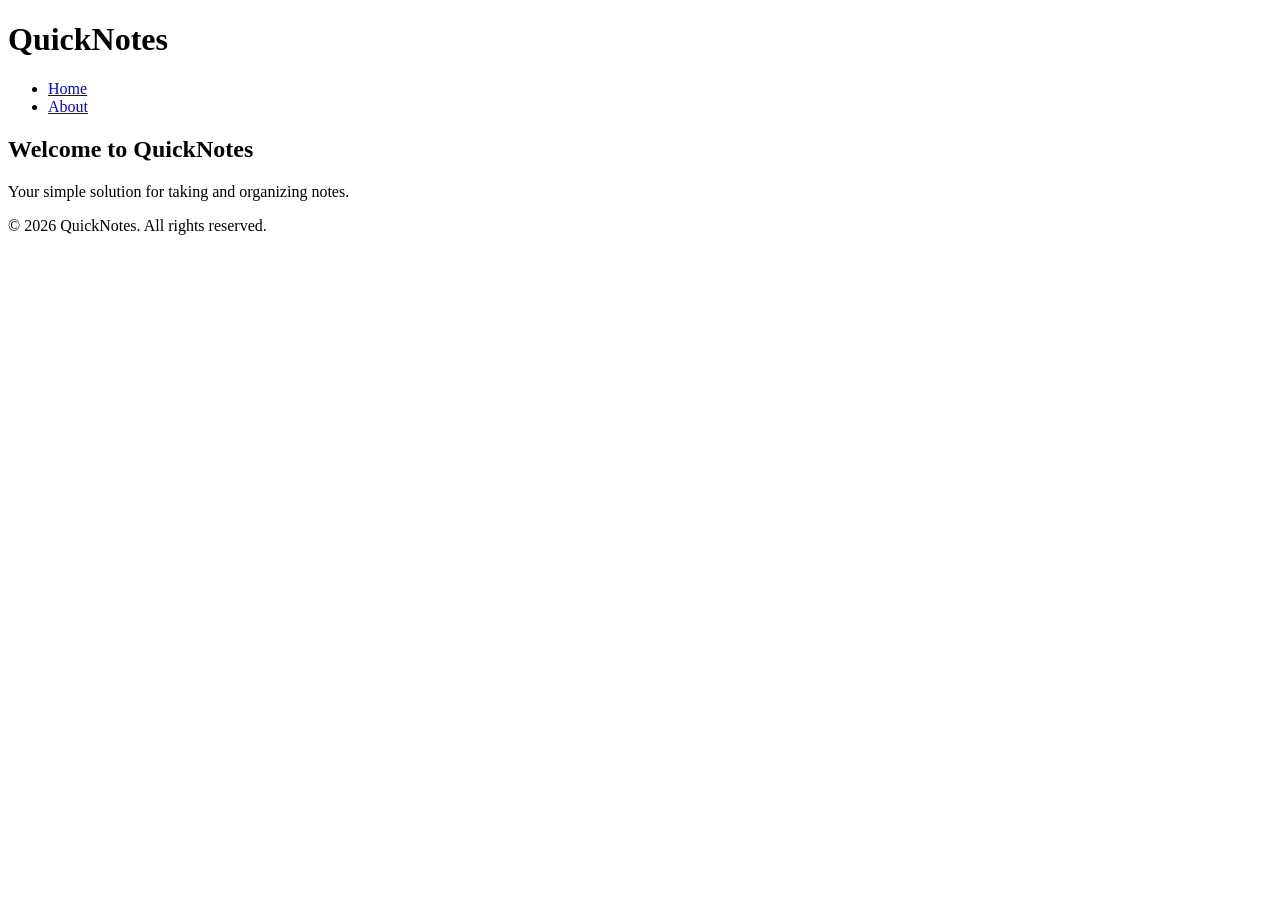
<file: day1/index.html>
<!DOCTYPE html>
<html lang="en">
<head>
    <meta charset="UTF-8">
    <meta name="viewport" content="width=device-width, initial-scale=1.0">
    <title>QuickNotes - Home</title>
</head>
<body>
    <header>
        <h1>QuickNotes</h1>
        <nav>
            <nav>
    <ul>
        <li><a href="index.html">Home</a></li>
        <li><a href="about.html">About</a></li>
    </ul>
</nav>
        </nav>
    </header>

    <main>
        <h2>Welcome to QuickNotes</h2>
        <p>Your simple solution for taking and organizing notes.</p>
    </main>

    <footer>
        <p>&copy; 2026 QuickNotes. All rights reserved.</p>
    </footer>
</body>
</html>
</file>
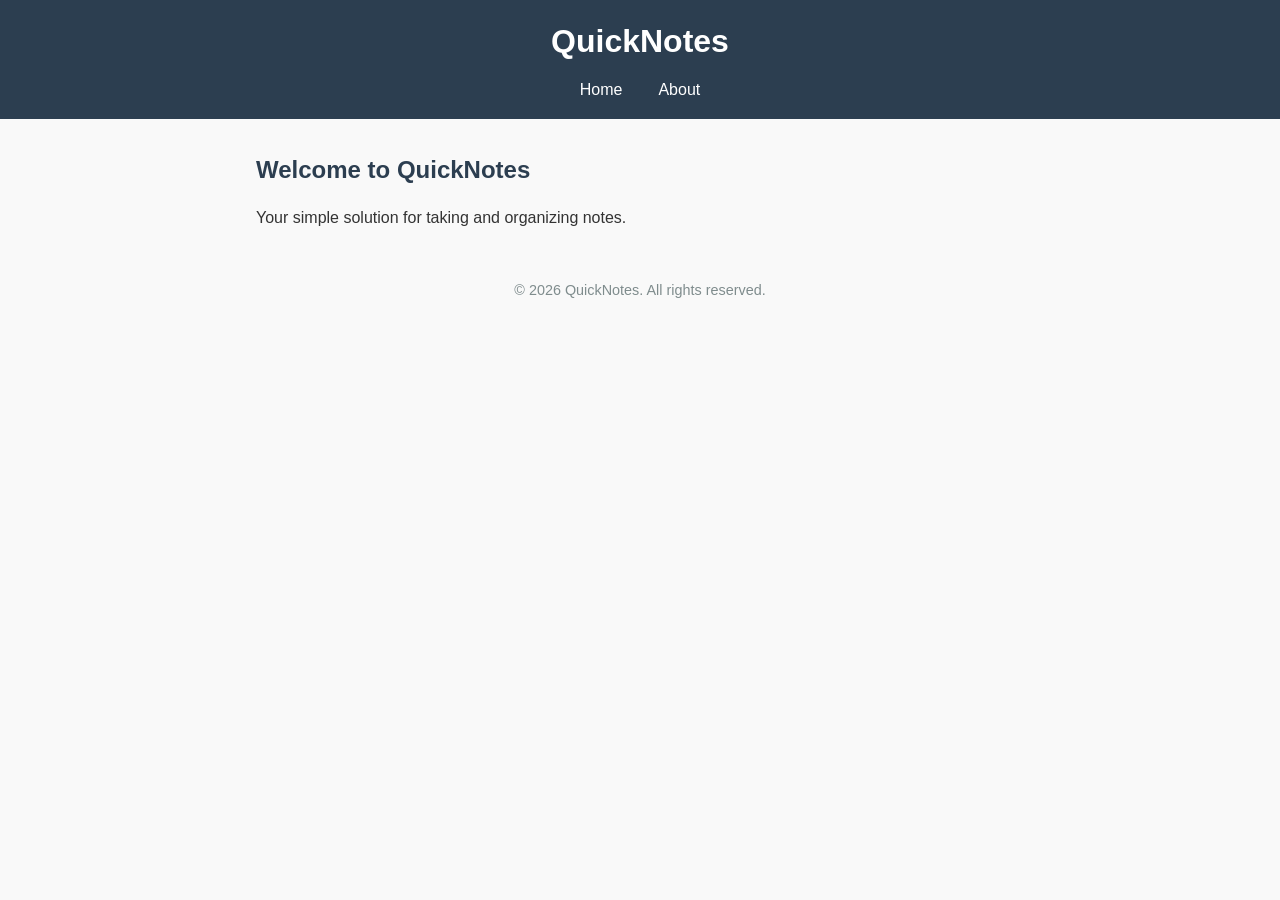
<file: day2/index.html>
<!DOCTYPE html>
<html lang="en">
<head>
    <meta charset="UTF-8">
    <meta name="viewport" content="width=device-width, initial-scale=1.0">
    <title>QuickNotes - Home</title>
<link rel="stylesheet" href="style.css">
</head>
<body>
    <header>
        <h1>QuickNotes</h1>
        <nav>

    <ul>
        <li><a href="index.html">Home</a></li>
        <li><a href="about.html">About</a></li>
    </ul>
</nav>
        
    </header>

    <main>
        <h2>Welcome to QuickNotes</h2>
        <p>Your simple solution for taking and organizing notes.</p>
    </main>

    <footer>
        <p>&copy; 2026 QuickNotes. All rights reserved.</p>
    </footer>
</body>
</html>
</file>
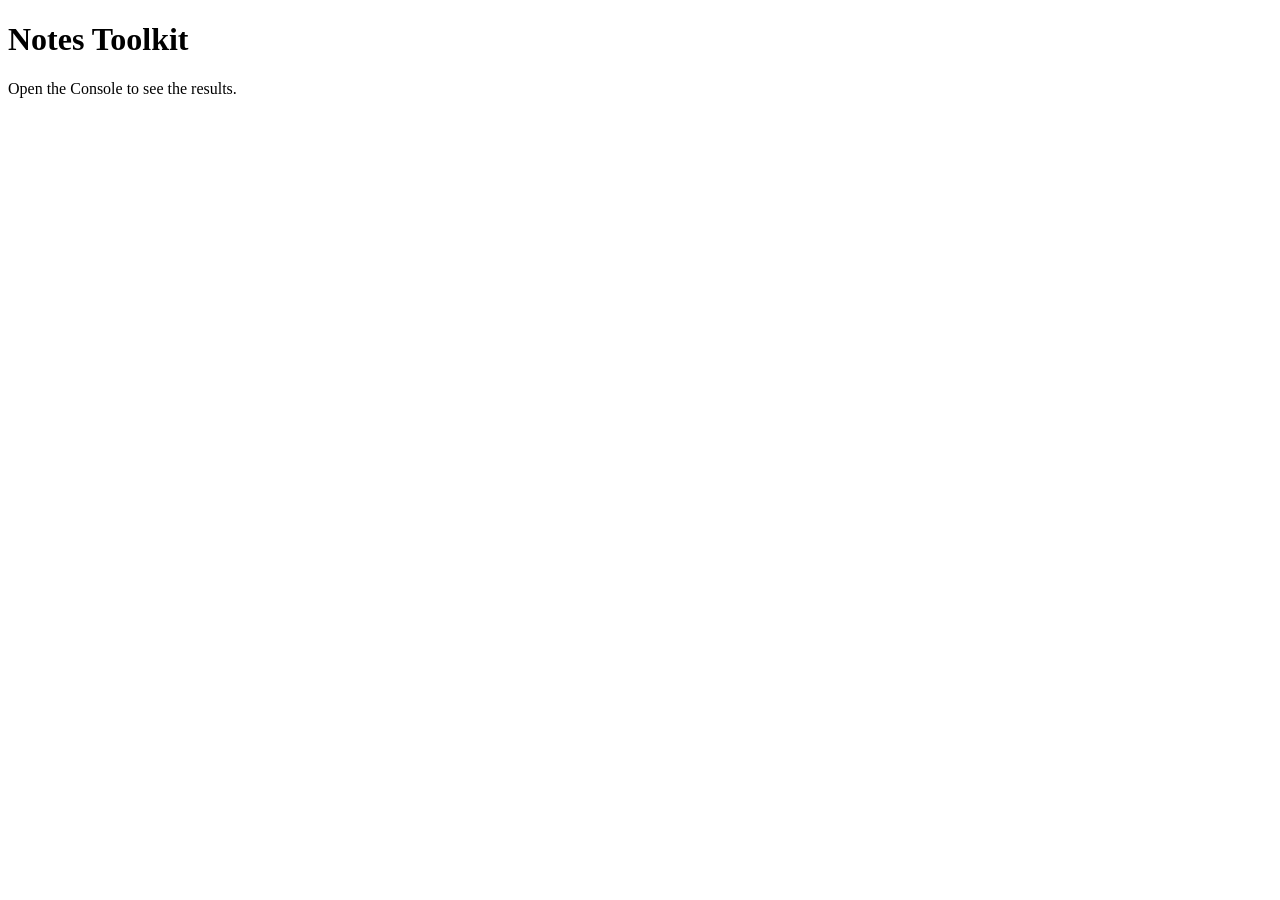
<file: day3/index.html>
<!DOCTYPE html>
<html lang="en">
<head>
    <meta charset="UTF-8">
    <meta name="viewport" content="width=device-width, initial-scale=1.0">
    <title>Notes Toolkit</title>
    <!-- Load script.js with defer so it runs after the HTML is parsed -->
    <script src="script.js" defer></script>
</head>
<body>
    <h1>Notes Toolkit</h1>
    
    <p>Open the Console to see the results.</p>
</body>
</html>
</file>
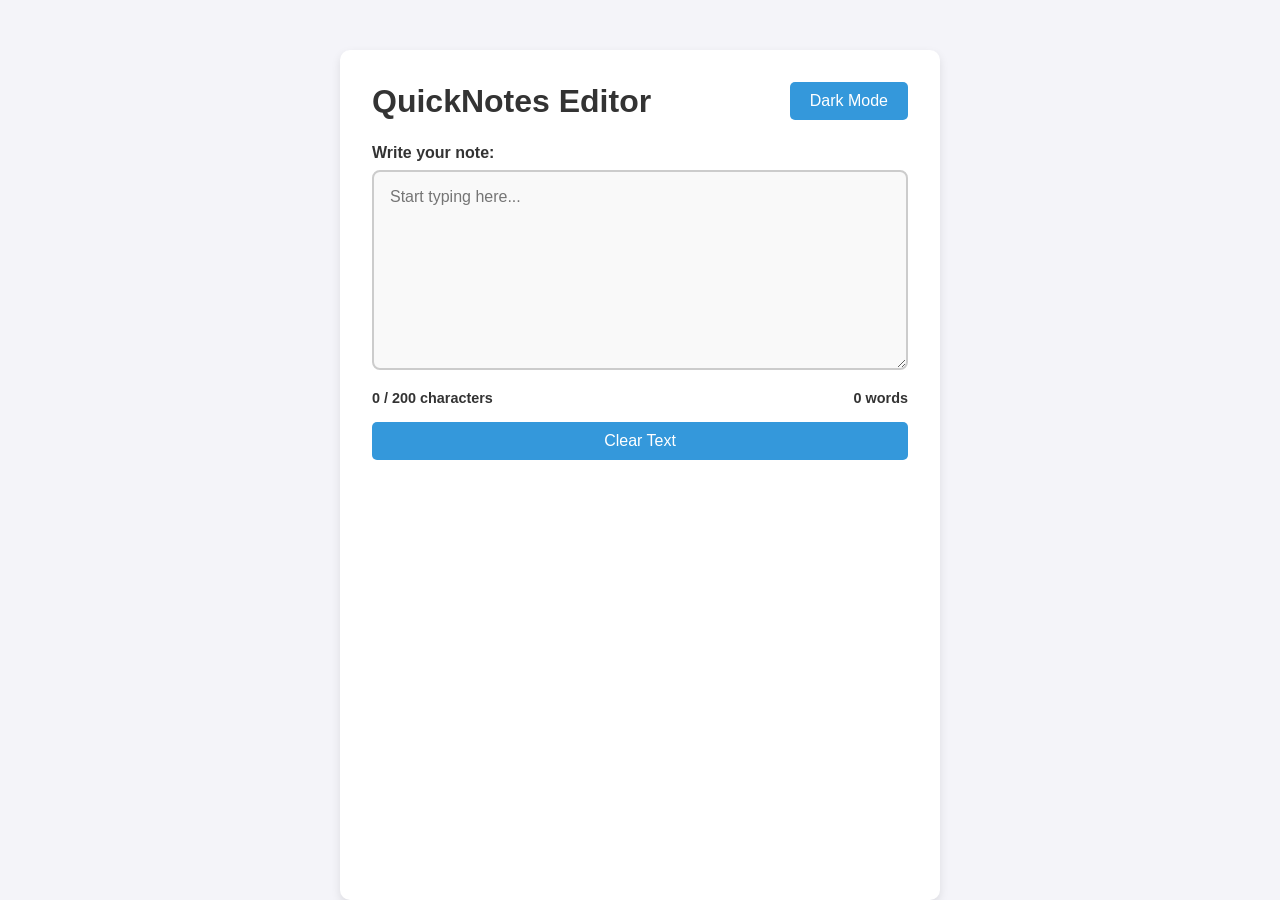
<file: day4/index.html>
<!DOCTYPE html>
<html lang="en">
<head>
    <meta charset="UTF-8">
    <meta name="viewport" content="width=device-width, initial-scale=1.0">
    <title>Live Character Counter & Dark Mode</title>
    <link rel="stylesheet" href="style.css">
    <script src="script.js" defer></script>
</head>
<body>
    <div class="container">
        <header>
            <h1>QuickNotes Editor</h1>
            <button id="theme-toggle">Dark Mode</button>
        </header>

        <main>
            <label for="note-text">Write your note:</label>
            <textarea id="note-text" placeholder="Start typing here..."></textarea>
            
            <div class="stats">
                <p id="char-count">0 / 200 characters</p>
                <p id="word-count">0 words</p>
            </div>

            <button id="clear-btn">Clear Text</button>
        </main>
    </div>
</body>
</html>
</file>
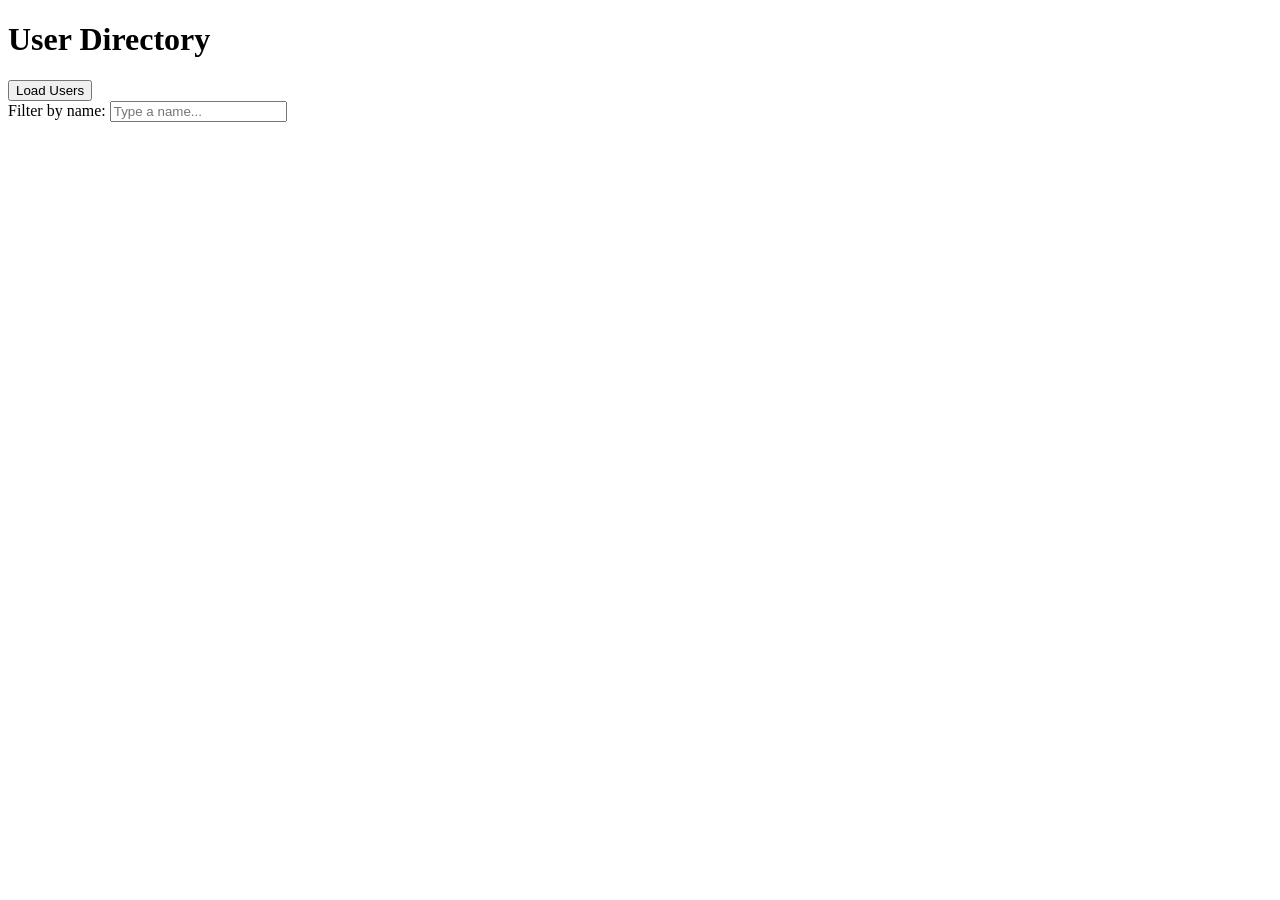
<file: day5/index.html>
<!DOCTYPE html>
<html lang="en">
<head>
    <meta charset="UTF-8">
    <meta name="viewport" content="width=device-width, initial-scale=1.0">
    <title>User Directory</title>
    <script src="users.js" defer></script>
</head>
<body>
    <h1>User Directory</h1>

    <button id="load-users">Load Users</button>
    
    <div>
        <label for="filter-input">Filter by name:</label>
        <input type="text" id="filter-input" placeholder="Type a name...">
    </div>

    <p id="status"></p>

    <ul id="users-list"></ul>
</body>
</html>
</file>
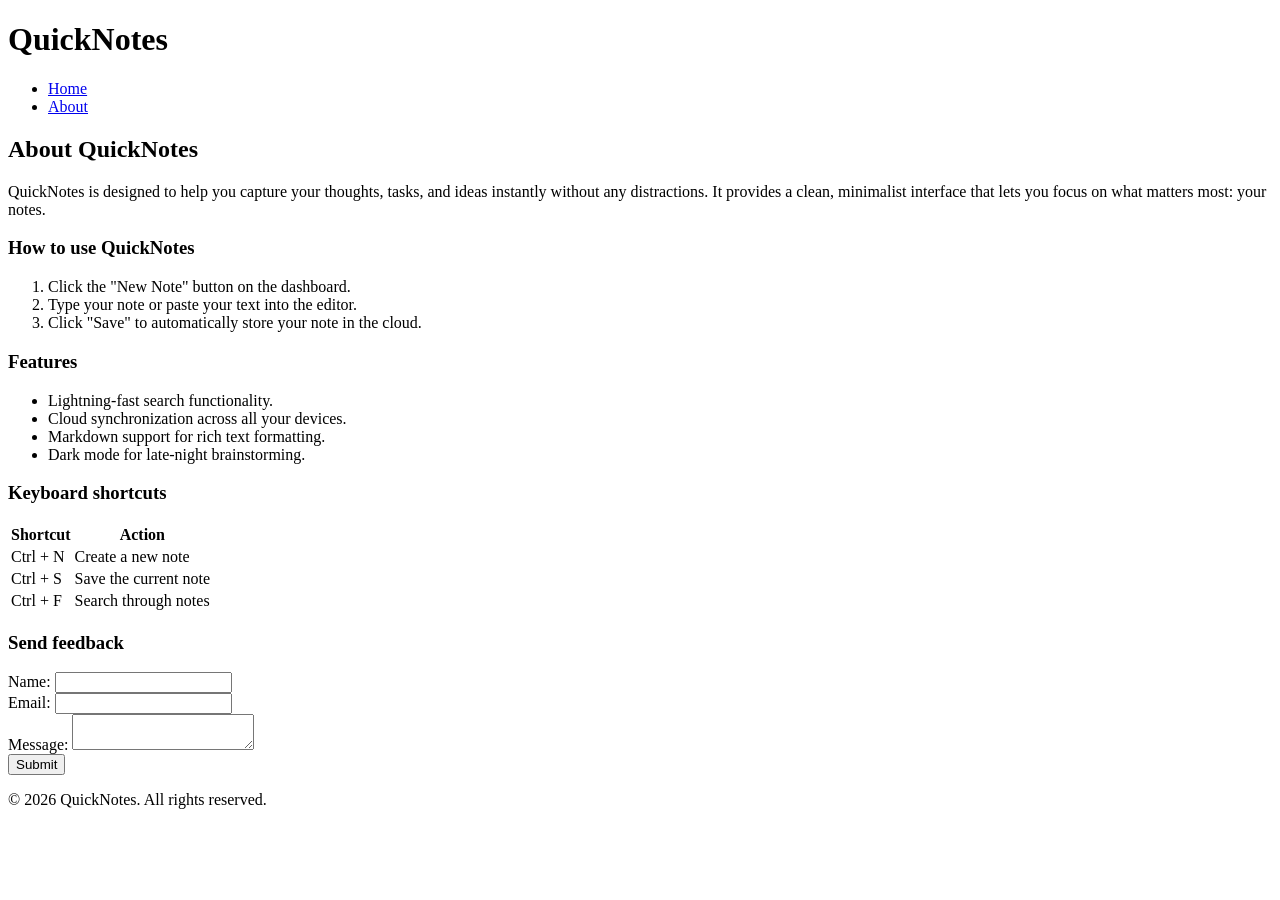
<file: day1/about.html>
<!DOCTYPE html>
<html lang="en">
<head>
    <meta charset="UTF-8">
    <meta name="viewport" content="width=device-width, initial-scale=1.0">
    <title>QuickNotes - About</title>
</head>
<body>
    <header>
        <h1>QuickNotes</h1>
        <nav>
           <nav>
    <ul>
        <li><a href="index.html">Home</a></li>
        <li><a href="about.html">About</a></li>
    </ul>
</nav>
        </nav>
    </header>

    <main>
        <h2>About QuickNotes</h2>
        
        <p>QuickNotes is designed to help you capture your thoughts, tasks, and ideas instantly without any distractions. It provides a clean, minimalist interface that lets you focus on what matters most: your notes.</p>

        <section>
            <h3>How to use QuickNotes</h3>
            <ol>
                <li>Click the "New Note" button on the dashboard.</li>
                <li>Type your note or paste your text into the editor.</li>
                <li>Click "Save" to automatically store your note in the cloud.</li>
            </ol>
        </section>

        <section>
            <h3>Features</h3>
            <ul>
                <li>Lightning-fast search functionality.</li>
                <li>Cloud synchronization across all your devices.</li>
                <li>Markdown support for rich text formatting.</li>
                <li>Dark mode for late-night brainstorming.</li>
            </ul>
        </section>

        <section>
            <h3>Keyboard shortcuts</h3>
            <table>
                <thead>
                    <tr>
                        <th>Shortcut</th>
                        <th>Action</th>
                    </tr>
                </thead>
                <tbody>
                    <tr>
                        <td>Ctrl + N</td>
                        <td>Create a new note</td>
                    </tr>
                    <tr>
                        <td>Ctrl + S</td>
                        <td>Save the current note</td>
                    </tr>
                    <tr>
                        <td>Ctrl + F</td>
                        <td>Search through notes</td>
                    </tr>
                </tbody>
            </table>
        </section>

        <section>
            <h3>Send feedback</h3>
            <form action="#" method="post">
                <div>
                    <label for="name">Name:</label>
                    <input type="text" id="name" name="name" required>
                </div>
                <div>
                    <label for="email">Email:</label>
                    <input type="email" id="email" name="email" required>
                </div>
                <div>
                    <label for="message">Message:</label>
                    <textarea id="message" name="message" required></textarea>
                </div>
                <button type="submit">Submit</button>
            </form>
        </section>
    </main>

    <footer>
        <p>&copy; 2026 QuickNotes. All rights reserved.</p>
    </footer>
</body>
</html>
</file>
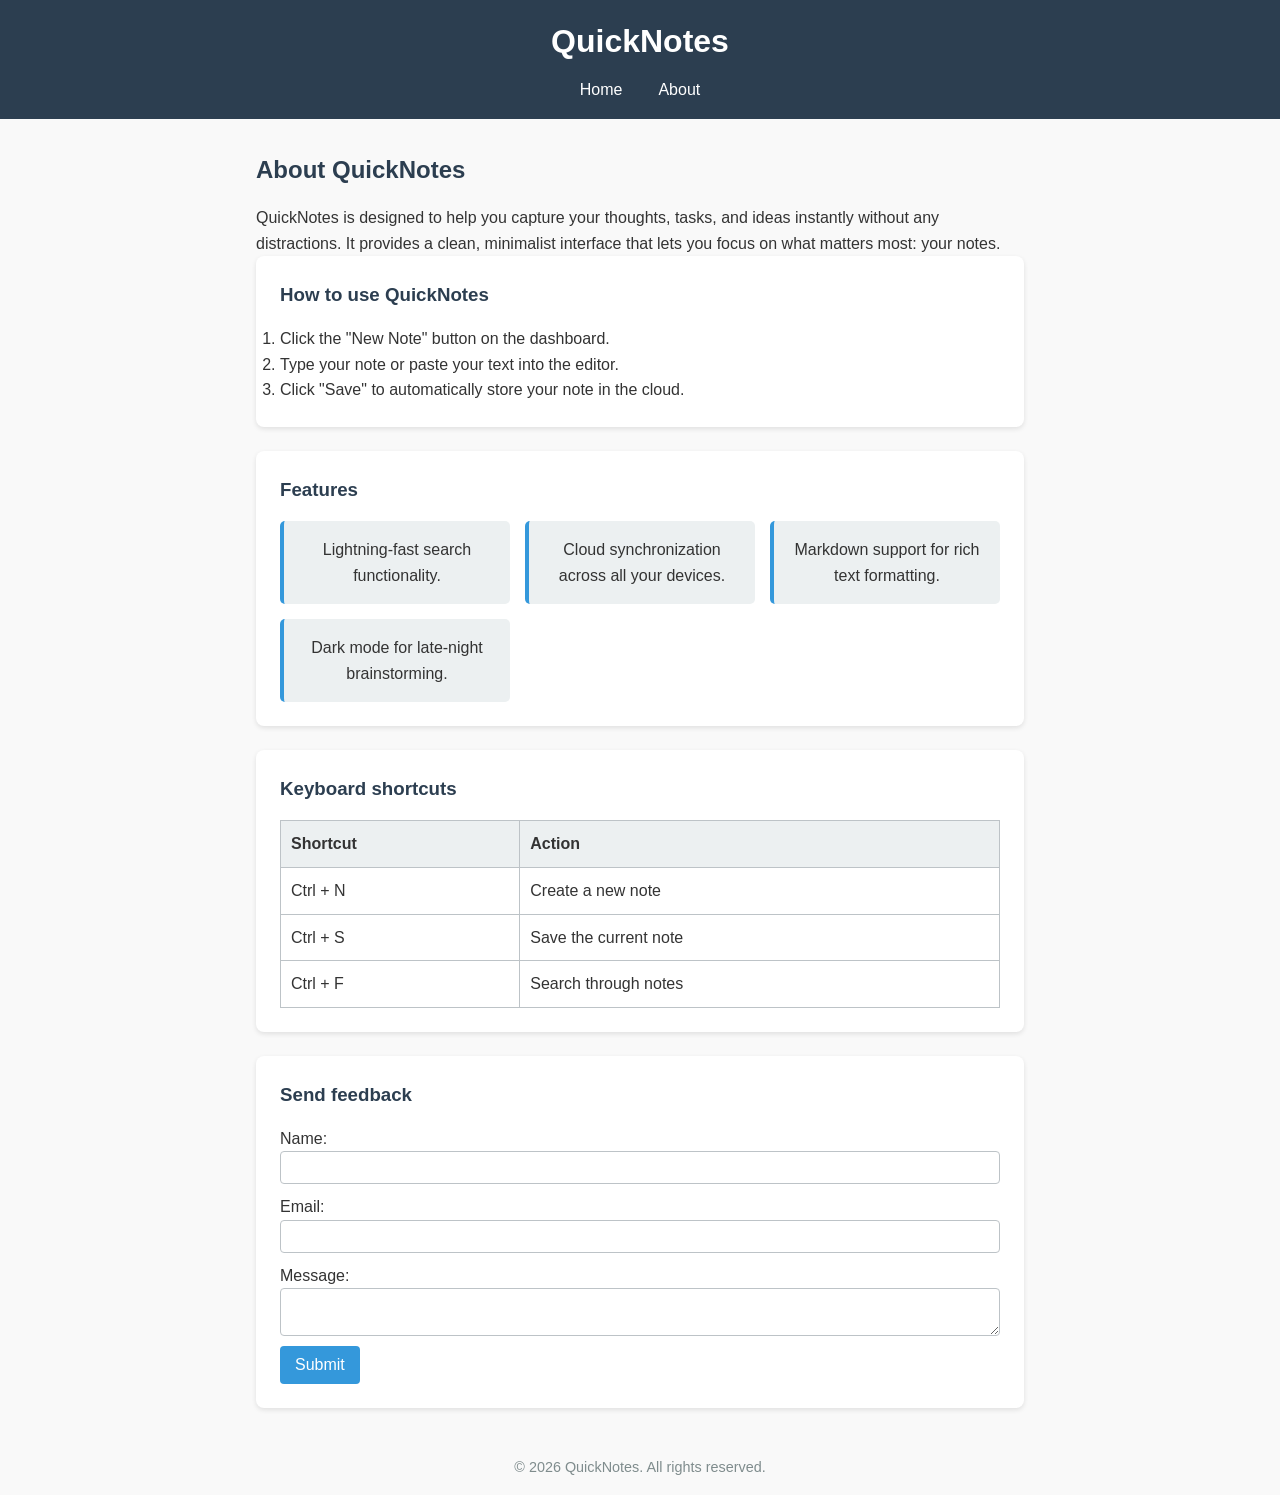
<file: day2/about.html>
<!DOCTYPE html>
<html lang="en">
<head>
    <meta charset="UTF-8">
    <meta name="viewport" content="width=device-width, initial-scale=1.0">
    <title>QuickNotes - About</title>
<link rel="stylesheet" href="style.css">
</head>
<body>
    <header>
        <h1>QuickNotes</h1>
        <nav>
    
    <ul>
        <li><a href="index.html">Home</a></li>
        <li><a href="about.html">About</a></li>
    </ul>
</nav>

    </header>

    <main>
        <h2>About QuickNotes</h2>
        
        <p>QuickNotes is designed to help you capture your thoughts, tasks, and ideas instantly without any distractions. It provides a clean, minimalist interface that lets you focus on what matters most: your notes.</p>

        <section>
            <h3>How to use QuickNotes</h3>
            <ol>
                <li>Click the "New Note" button on the dashboard.</li>
                <li>Type your note or paste your text into the editor.</li>
                <li>Click "Save" to automatically store your note in the cloud.</li>
            </ol>
        </section>

        <section>
            <h3>Features</h3>
            <ul class="features">
                <li>Lightning-fast search functionality.</li>
                <li>Cloud synchronization across all your devices.</li>
                <li>Markdown support for rich text formatting.</li>
                <li>Dark mode for late-night brainstorming.</li>
            </ul>
        </section>

        <section>
            <h3>Keyboard shortcuts</h3>
            <table>
                <thead>
                    <tr>
                        <th>Shortcut</th>
                        <th>Action</th>
                    </tr>
                </thead>
                <tbody>
                    <tr>
                        <td>Ctrl + N</td>
                        <td>Create a new note</td>
                    </tr>
                    <tr>
                        <td>Ctrl + S</td>
                        <td>Save the current note</td>
                    </tr>
                    <tr>
                        <td>Ctrl + F</td>
                        <td>Search through notes</td>
                    </tr>
                </tbody>
            </table>
        </section>

        <section>
            <h3>Send feedback</h3>
            <form action="#" method="post">
                <div>
                    <label for="name">Name:</label>
                    <input type="text" id="name" name="name" required>
                </div>
                <div>
                    <label for="email">Email:</label>
                    <input type="email" id="email" name="email" required>
                </div>
                <div>
                    <label for="message">Message:</label>
                    <textarea id="message" name="message" required></textarea>
                </div>
                <button type="submit">Submit</button>
            </form>
        </section>
    </main>

    <footer>
        <p>&copy; 2026 QuickNotes. All rights reserved.</p>
    </footer>
</body>
</html>
</file>
<file: day2/style.css>
/* 1. Base reset and body styles */
* {
    box-sizing: border-box;
    margin: 0;
    padding: 0;
}

body {
    font-family: Arial, sans-serif;
    line-height: 1.6;
    color: #333;
    background-color: #f9f9f9;
}

/* 2. Header styles */
header {
    background-color: #2c3e50;
    color: #ffffff;
    padding: 1rem;
    text-align: center;
}

/* 3. Navigation bar with Flexbox */
nav {
    margin-top: 10px;
}

/* We now apply Flexbox to the ul instead of the nav */
nav ul {
    display: flex;
    justify-content: center;
    gap: 16px;
    list-style: none; /* This removes the bullet points! */
    padding: 0;       /* Removes default browser indentation */
    margin: 0;
}

/* Keep your existing link styling */
nav a {
    color: #ffffff;
    text-decoration: none;
    padding: 5px 10px;
    transition: all 0.3s ease; 
}
nav a:hover {
    background-color: #34495e;
    border-radius: 4px;
    text-decoration: underline;
}
main {
    max-width: 800px;
    margin: 2rem auto;
    padding: 0 1rem;
}

/* 4. Give each <section> a white card look */
section {
    background-color: #ffffff;
    padding: 1.5rem;
    margin-bottom: 1.5rem;
    border-radius: 8px;
    box-shadow: 0 2px 5px rgba(0,0,0,0.1);
}

h2, h3 {
    margin-bottom: 1rem;
    color: #2c3e50;
}

/* 5. Features list as CSS Grid */
.features {
    list-style-type: none;
    display: grid;
    /* Responsive grid using auto-fit and minmax */
    grid-template-columns: repeat(auto-fit, minmax(180px, 1fr));
    gap: 15px;
    margin-top: 1rem;
}

.features li {
    background-color: #ecf0f1;
    padding: 1rem;
    border-radius: 5px;
    text-align: center;
    border-left: 4px solid #3498db;
}

/* 6. Style the table (borders and padding) */
table {
    width: 100%;
    border-collapse: collapse;
    margin-top: 1rem;
}

th, td {
    border: 1px solid #bdc3c7;
    padding: 10px;
    text-align: left;
}

th {
    background-color: #ecf0f1;
}

/* 6. Styled feedback form stacked vertically */
form {
    display: flex;
    flex-direction: column;
    gap: 10px;
    margin-top: 1rem;
}

form div {
    display: flex;
    flex-direction: column;
}

input, textarea {
    padding: 8px;
    border: 1px solid #bdc3c7;
    border-radius: 4px;
    width: 100%;
}

/* 7. Hover effects with transitions for buttons */
button {
    background-color: #3498db;
    color: white;
    border: none;
    padding: 10px 15px;
    border-radius: 4px;
    cursor: pointer;
    font-size: 1rem;
    transition: background-color 0.3s ease, transform 0.2s ease;
    align-self: flex-start;
}

button:hover {
    background-color: #2980b9;
    transform: translateY(-2px);
}

/* Footer styling */
footer {
    text-align: center;
    padding: 1rem;
    color: #7f8c8d;
    font-size: 0.9rem;
}

/* 8. Media query for small screens (600px or less) */
@media (max-width: 600px) {
     header {
        padding: 0.5rem;}
    header h1 {
        font-size: 1.5rem; /* Reduce header font size */
    }
    main {
        margin: 1rem auto;
    }
    section {
        padding: 1rem;
    }
}
</file>
<file: day4/style.css>
/* 1. Define CSS Variables for Light Theme */
:root {
    --bg-color: #f4f4f9;
    --text-color: #333333;
    --container-bg: #ffffff;
    --textarea-bg: #f9f9f9;
    --border-color: #cccccc;
    --primary-color: #3498db;
    --primary-hover: #2980b9;
}

/* 2. Define CSS Variables for Dark Theme */
body.dark {
    --bg-color: #1e1e1e;
    --text-color: #f4f4f9;
    --container-bg: #2d2d2d;
    --textarea-bg: #3a3a3a;
    --border-color: #555555;
    --primary-color: #9b59b6;
    --primary-hover: #8e44ad;
}

/* Base Styles using the variables */
* {
    box-sizing: border-box;
    margin: 0;
    padding: 0;
  
}

body {
    font-family: Arial, sans-serif;
    background-color: var(--bg-color);
    color: var(--text-color);
    display: flex;
    justify-content: center;
    padding-top: 50px;
    min-height: 100vh;
      transition: background-color 0.3s, color 0.3s;
}

.container {
    background-color: var(--container-bg);
    width: 90%;
    max-width: 600px;
    padding: 2rem;
    border-radius: 10px;
    box-shadow: 0 4px 10px rgba(0, 0, 0, 0.1);
      transition: background-color 0.3s, color 0.3s;
}

header {
    display: flex;
    justify-content: space-between;
    align-items: center;
    margin-bottom: 1.5rem;
    
}

label {
    display: block;
    margin-bottom: 0.5rem;
    font-weight: bold;
}

textarea {
    width: 100%;
    height: 200px;
    padding: 1rem;
    font-size: 1rem;
    font-family: inherit;
    color: var(--text-color);
    background-color: var(--textarea-bg);
    border: 2px solid var(--border-color);
    border-radius: 8px;
    resize: vertical;
    margin-bottom: 1rem;  transition: background-color 0.3s, color 0.3s;

}

textarea:focus {
    outline: none;
    border-color: var(--primary-color);
}

.stats {
    display: flex;
    justify-content: space-between;
    margin-bottom: 1rem;
    font-size: 0.9rem;
    font-weight: bold;
}

/* Warning Classes */
.warning {
    color: #f39c12; /* Orange */
}

.over {
    color: #e74c3c; /* Red */
    font-weight: bold;
}

/* Buttons */
button {
    background-color: var(--primary-color);
    color: white;
    border: none;
    padding: 10px 20px;
    font-size: 1rem;
    border-radius: 5px;
    cursor: pointer;
    transition: background-color 0.3s;
      transition: background-color 0.3s, color 0.3s;
}

button:hover {
    background-color: var(--primary-hover);
}

#clear-btn {
    width: 100%;
}
</file>
